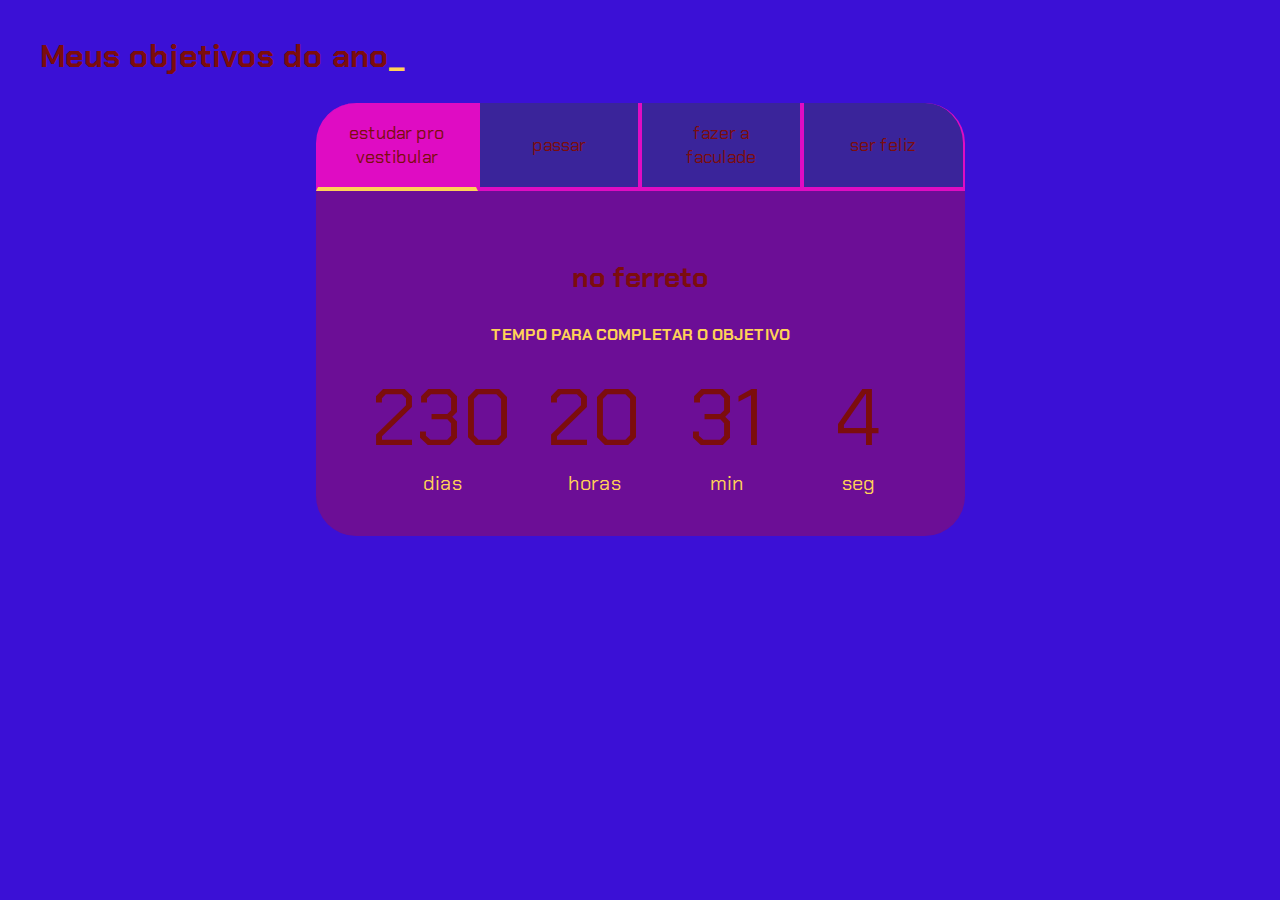
<file: index.html>
<!DOCTYPE html>
<html lang="pt-br">

<head>
    <meta charset="UTF-8">
    <meta name="viewport" content="width=device-width, initial-scale=1.0">
    <title>Meus objetivos do ano</title>
    <link rel="stylesheet" href="style.css">
</head>

<body>
    <section class="conteudo-principal">
        <h2 class="titulo-principal">Meus objetivos do ano<span>_</span></h2>
        <div class="conteudo">
            <div class="botoes">
                <button class="botao ativo">estudar pro vestibular</button>
                <button class="botao">passar</button>
                <button class="botao">fazer a faculade</button>
                <button class="botao">ser feliz</button>
            </div>
            <div class="abas-textos">
                <div class="aba-conteudo ativo">
                    <h3 class="aba-conteudo-titulo-principal"> no ferreto</h3>
                    <h4 class="aba-conteudo-titulo-secundario">Tempo para completar o objetivo</h4>
                    <div class="contador">
                        <div class="contador-digito">
                            <p class="contador-digito-numero" id="dias0"></p>
                            <p class="contador-digito-texto">dias</p>
                        </div>
                        <div class="contador-digito">
                            <p class="contador-digito-numero" id="horas0"></p>
                            <p class="contador-digito-texto">horas</p>
                        </div>
                        <div class="contador-digito">
                            <p class="contador-digito-numero" id="min0"></p>
                            <p class="contador-digito-texto">min</p>
                        </div>
                        <div class="contador-digito">
                            <p class="contador-digito-numero" id="seg0"></p>
                            <p class="contador-digito-texto">seg</p>
                        </div>
                    </div>
                </div>
                <div class="aba-conteudo">
                    <h3 class="aba-conteudo-titulo-principal"> comemorara</h3>
                    <h4 class="aba-conteudo-titulo-secundario">Tempo para completar o objetivo</h4>
                    <div class="contador">
                        <div class="contador-digito">
                            <p class="contador-digito-numero" id="dias1"></p>
                            <p class="contador-digito-texto">dias</p>
                        </div>
                        <div class="contador-digito">
                            <p class="contador-digito-numero" id="horas1"></p>
                            <p class="contador-digito-texto">horas</p>
                        </div>
                        <div class="contador-digito">
                            <p class="contador-digito-numero" id="min1"></p>
                            <p class="contador-digito-texto">min</p>
                        </div>
                        <div class="contador-digito">
                            <p class="contador-digito-numero" id="seg1"></p>
                            <p class="contador-digito-texto">seg</p>
                        </div>
                    </div>
                </div>
                <div class="aba-conteudo">
                    <h3 class="aba-conteudo-titulo-principal">medicina</h3>
                    <h4 class="aba-conteudo-titulo-secundario">Tempo para completar o objetivo</h4>
                    <div class="contador">
                        <div class="contador-digito">
                            <p class="contador-digito-numero" id="dias2"></p>
                            <p class="contador-digito-texto">dias</p>
                        </div>
                        <div class="contador-digito">
                            <p class="contador-digito-numero" id="horas2"></p>
                            <p class="contador-digito-texto">horas</p>
                        </div>
                        <div class="contador-digito">
                            <p class="contador-digito-numero" id="min2"></p>
                            <p class="contador-digito-texto">min</p>
                        </div>
                        <div class="contador-digito">
                            <p class="contador-digito-numero" id="seg2"></p>
                            <p class="contador-digito-texto">seg</p>
                        </div>
                    </div>
                </div>
                <div class="aba-conteudo">
                    <h3 class="aba-conteudo-titulo-principal">ir embora</h3>
                    <h4 class="aba-conteudo-titulo-secundario">Tempo para completar o objetivo</h4>
                    <div class="contador">
                        <div class="contador-digito">
                            <p class="contador-digito-numero" id="dias3"></p>
                            <p class="contador-digito-texto">dias</p>
                        </div>
                        <div class="contador-digito">
                            <p class="contador-digito-numero" id="horas3"></p>
                            <p class="contador-digito-texto">horas</p>
                        </div>
                        <div class="contador-digito">
                            <p class="contador-digito-numero" id="min3"></p>
                            <p class="contador-digito-texto">min</p>
                        </div>
                        <div class="contador-digito">
                            <p class="contador-digito-numero" id="seg3"></p>
                            <p class="contador-digito-texto">seg</p>
                        </div>
                    </div>
                </div>
            </div>
        </div>
    </section>
    <script src="main.js"></script>
</body>

</html>
</file>
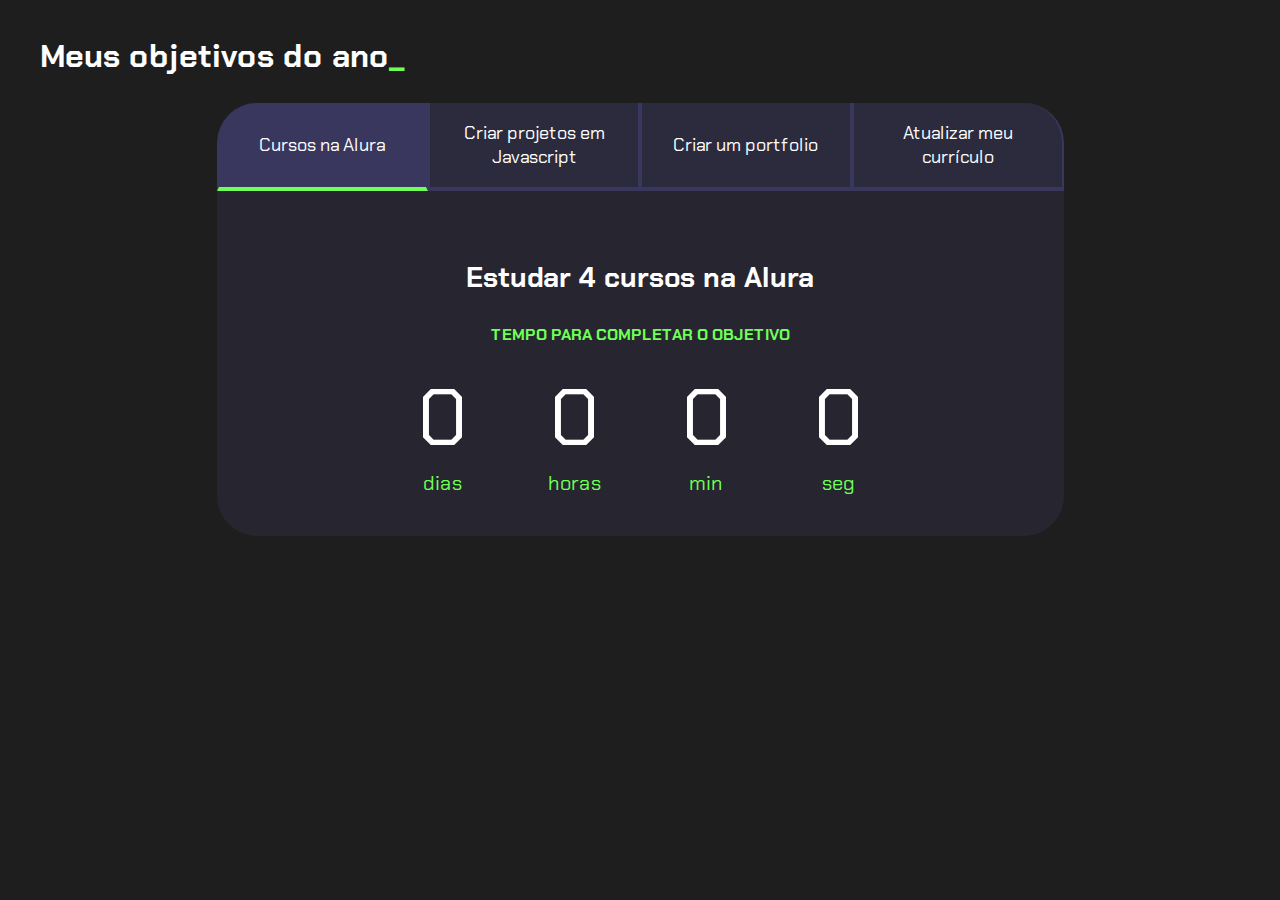
<file: projetosdevida-javascript/index.html>
<!DOCTYPE html>
<html lang="pt-br">

<head>
    <meta charset="UTF-8">
    <meta name="viewport" content="width=device-width, initial-scale=1.0">
    <title>Meus objetivos do ano</title>
    <link rel="stylesheet" href="style.css">
</head>

<body>
    <section class="conteudo-principal">
        <h2 class="titulo-principal">Meus objetivos do ano<span>_</span></h2>
        <div class="conteudo">
            <div class="botoes">
                <button class="botao ativo">Cursos na Alura</button>
                <button class="botao">Criar projetos em Javascript</button>
                <button class="botao">Criar um portfolio</button>
                <button class="botao">Atualizar meu currículo</button>
            </div>
            <div class="abas-textos">
                <div class="aba-conteudo ativo">
                    <h3 class="aba-conteudo-titulo-principal">Estudar 4 cursos na Alura</h3>
                    <h4 class="aba-conteudo-titulo-secundario">Tempo para completar o objetivo</h4>
                    <div class="contador">
                        <div class="contador-digito">
                            <p class="contador-digito-numero" id="dias0"></p>
                            <p class="contador-digito-texto">dias</p>
                        </div>
                        <div class="contador-digito">
                            <p class="contador-digito-numero" id="horas0"></p>
                            <p class="contador-digito-texto">horas</p>
                        </div>
                        <div class="contador-digito">
                            <p class="contador-digito-numero" id="min0"></p>
                            <p class="contador-digito-texto">min</p>
                        </div>
                        <div class="contador-digito">
                            <p class="contador-digito-numero" id="seg0"></p>
                            <p class="contador-digito-texto">seg</p>
                        </div>
                    </div>
                </div>
                <div class="aba-conteudo">
                    <h3 class="aba-conteudo-titulo-principal">Criar 5 projetos em Javascript</h3>
                    <h4 class="aba-conteudo-titulo-secundario">Tempo para completar o objetivo</h4>
                    <div class="contador">
                        <div class="contador-digito">
                            <p class="contador-digito-numero" id="dias1"></p>
                            <p class="contador-digito-texto">dias</p>
                        </div>
                        <div class="contador-digito">
                            <p class="contador-digito-numero" id="horas1"></p>
                            <p class="contador-digito-texto">horas</p>
                        </div>
                        <div class="contador-digito">
                            <p class="contador-digito-numero" id="min1"></p>
                            <p class="contador-digito-texto">min</p>
                        </div>
                        <div class="contador-digito">
                            <p class="contador-digito-numero" id="seg1"></p>
                            <p class="contador-digito-texto">seg</p>
                        </div>
                    </div>
                </div>
                <div class="aba-conteudo">
                    <h3 class="aba-conteudo-titulo-principal">Criar um portfolio com os meus 3 melhores projetos</h3>
                    <h4 class="aba-conteudo-titulo-secundario">Tempo para completar o objetivo</h4>
                    <div class="contador">
                        <div class="contador-digito">
                            <p class="contador-digito-numero" id="dias2"></p>
                            <p class="contador-digito-texto">dias</p>
                        </div>
                        <div class="contador-digito">
                            <p class="contador-digito-numero" id="horas2"></p>
                            <p class="contador-digito-texto">horas</p>
                        </div>
                        <div class="contador-digito">
                            <p class="contador-digito-numero" id="min2"></p>
                            <p class="contador-digito-texto">min</p>
                        </div>
                        <div class="contador-digito">
                            <p class="contador-digito-numero" id="seg2"></p>
                            <p class="contador-digito-texto">seg</p>
                        </div>
                    </div>
                </div>
                <div class="aba-conteudo">
                    <h3 class="aba-conteudo-titulo-principal">Atualizar meu curriculo com os certificados da Alura</h3>
                    <h4 class="aba-conteudo-titulo-secundario">Tempo para completar o objetivo</h4>
                    <div class="contador">
                        <div class="contador-digito">
                            <p class="contador-digito-numero" id="dias3"></p>
                            <p class="contador-digito-texto">dias</p>
                        </div>
                        <div class="contador-digito">
                            <p class="contador-digito-numero" id="horas3"></p>
                            <p class="contador-digito-texto">horas</p>
                        </div>
                        <div class="contador-digito">
                            <p class="contador-digito-numero" id="min3"></p>
                            <p class="contador-digito-texto">min</p>
                        </div>
                        <div class="contador-digito">
                            <p class="contador-digito-numero" id="seg3"></p>
                            <p class="contador-digito-texto">seg</p>
                        </div>
                    </div>
                </div>
            </div>
        </div>
    </section>
    <script src="main.js"></script>
</body>

</html>
</file>
<file: style.css>
@import url('https://fonts.googleapis.com/css2?family=Chakra+Petch:wght@400;700&display=swap');

:root {
    --cor-de-fundo: #3b10d6;
    --verde: #ffd257;
    --branco: #7c0d0d;
    --botao-ativo: #df0cc3;
    --botao-inativo: rgba(58, 55, 94, 0.5);
    --texto-fundo: rgba(223, 9, 2, 0.3);
}

body {
    background-color: var(--cor-de-fundo);
    color: var(--branco);
    font-family: 'Chakra Petch', sans-serif;
}


.conteudo-principal {
    display: flex;
    flex-direction: column;
    justify-content: center;
    align-items: center;
    max-width: 1200px;
    width: 100%;
    margin: 0 auto;
}

.titulo-principal {
    text-align: left;
    width: 100%;
    font-size: 32px;
}

.titulo-principal span {
    color: var(--verde);
}


.botao {
    font-family: 'Chakra Petch', sans-serif;
    background-color: var(--botao-inativo);
    color: var(--branco);
    display: flex;
    justify-content: center;
    padding: 1em;
    font-size: 18px;
    align-items: center;
    width: 100%;
    border-bottom: 4px solid var(--botao-ativo);
    border-left: 2px solid var(--botao-ativo);
    border-right: 2px solid var(--botao-ativo);
    border-top: none;
}

.botao:first-child {
    border-radius: 40px 40px 0 0;
}

.botoes {
    display: block;
}

.botao.ativo{
    background-color: var(--botao-ativo);
    border-bottom: 4px solid var(--verde);
}

.abas-textos{
    background-color: var(--texto-fundo);
    padding: 40px;
    border-radius: 0 0 40px 40px;
}
.aba-conteudo.ativo{
    display:block;
}

.aba-conteudo{
    display: none;
}

.aba-conteudo-titulo-principal{
    font-size: 28px;
    text-align: center;
}
.aba-conteudo-titulo-secundario{
    text-align: center;
    color: var(--verde);
    text-transform: uppercase;
}

.contador{
    display:flex;
    justify-content: center;
    flex-wrap: wrap;
}
.contador-digito{
    padding: 0 16px;
    text-align: center;
    min-width: 100px;
}

.contador-digito-numero{
    font-size: 80px;
    margin: 0;

}

.contador-digito-texto{
    color: var(--verde);
    font-size: 20px;
    margin: 0;

}

@media screen and (min-width: 768px) {
    .botoes {
        display: flex;
    }

    .botao:first-child {
        border-radius: 40px 0 0 0;
    }

    .botao:last-child {
        border-radius: 0 40px 0 0;
    }
}
</file>
<file: projetosdevida-javascript/style.css>
@import url('https://fonts.googleapis.com/css2?family=Chakra+Petch:wght@400;700&display=swap');

:root {
    --cor-de-fundo: #1E1E1E;
    --verde: #6FFF57;
    --branco: #FFFFFF;
    --botao-ativo: #3A375E;
    --botao-inativo: rgba(58, 55, 94, 0.5);
    --texto-fundo: rgba(58, 55, 94, 0.3);
}

body {
    background-color: var(--cor-de-fundo);
    color: var(--branco);
    font-family: 'Chakra Petch', sans-serif;
}


.conteudo-principal {
    display: flex;
    flex-direction: column;
    justify-content: center;
    align-items: center;
    max-width: 1200px;
    width: 100%;
    margin: 0 auto;
}

.titulo-principal {
    text-align: left;
    width: 100%;
    font-size: 32px;
}

.titulo-principal span {
    color: var(--verde);
}


.botao {
    font-family: 'Chakra Petch', sans-serif;
    background-color: var(--botao-inativo);
    color: var(--branco);
    display: flex;
    justify-content: center;
    padding: 1em;
    font-size: 18px;
    align-items: center;
    width: 100%;
    border-bottom: 4px solid var(--botao-ativo);
    border-left: 2px solid var(--botao-ativo);
    border-right: 2px solid var(--botao-ativo);
    border-top: none;
}

.botao:first-child {
    border-radius: 40px 40px 0 0;
}

.botoes {
    display: block;
}

.botao.ativo{
    background-color: var(--botao-ativo);
    border-bottom: 4px solid var(--verde);
}

.abas-textos{
    background-color: var(--texto-fundo);
    padding: 40px;
    border-radius: 0 0 40px 40px;
}
.aba-conteudo.ativo{
    display:block;
}

.aba-conteudo{
    display: none;
}

.aba-conteudo-titulo-principal{
    font-size: 28px;
    text-align: center;
}
.aba-conteudo-titulo-secundario{
    text-align: center;
    color: var(--verde);
    text-transform: uppercase;
}

.contador{
    display:flex;
    justify-content: center;
    flex-wrap: wrap;
}
.contador-digito{
    padding: 0 16px;
    text-align: center;
    min-width: 100px;
}

.contador-digito-numero{
    font-size: 80px;
    margin: 0;

}

.contador-digito-texto{
    color: var(--verde);
    font-size: 20px;
    margin: 0;

}

@media screen and (min-width: 768px) {
    .botoes {
        display: flex;
    }

    .botao:first-child {
        border-radius: 40px 0 0 0;
    }

    .botao:last-child {
        border-radius: 0 40px 0 0;
    }
}
</file>
